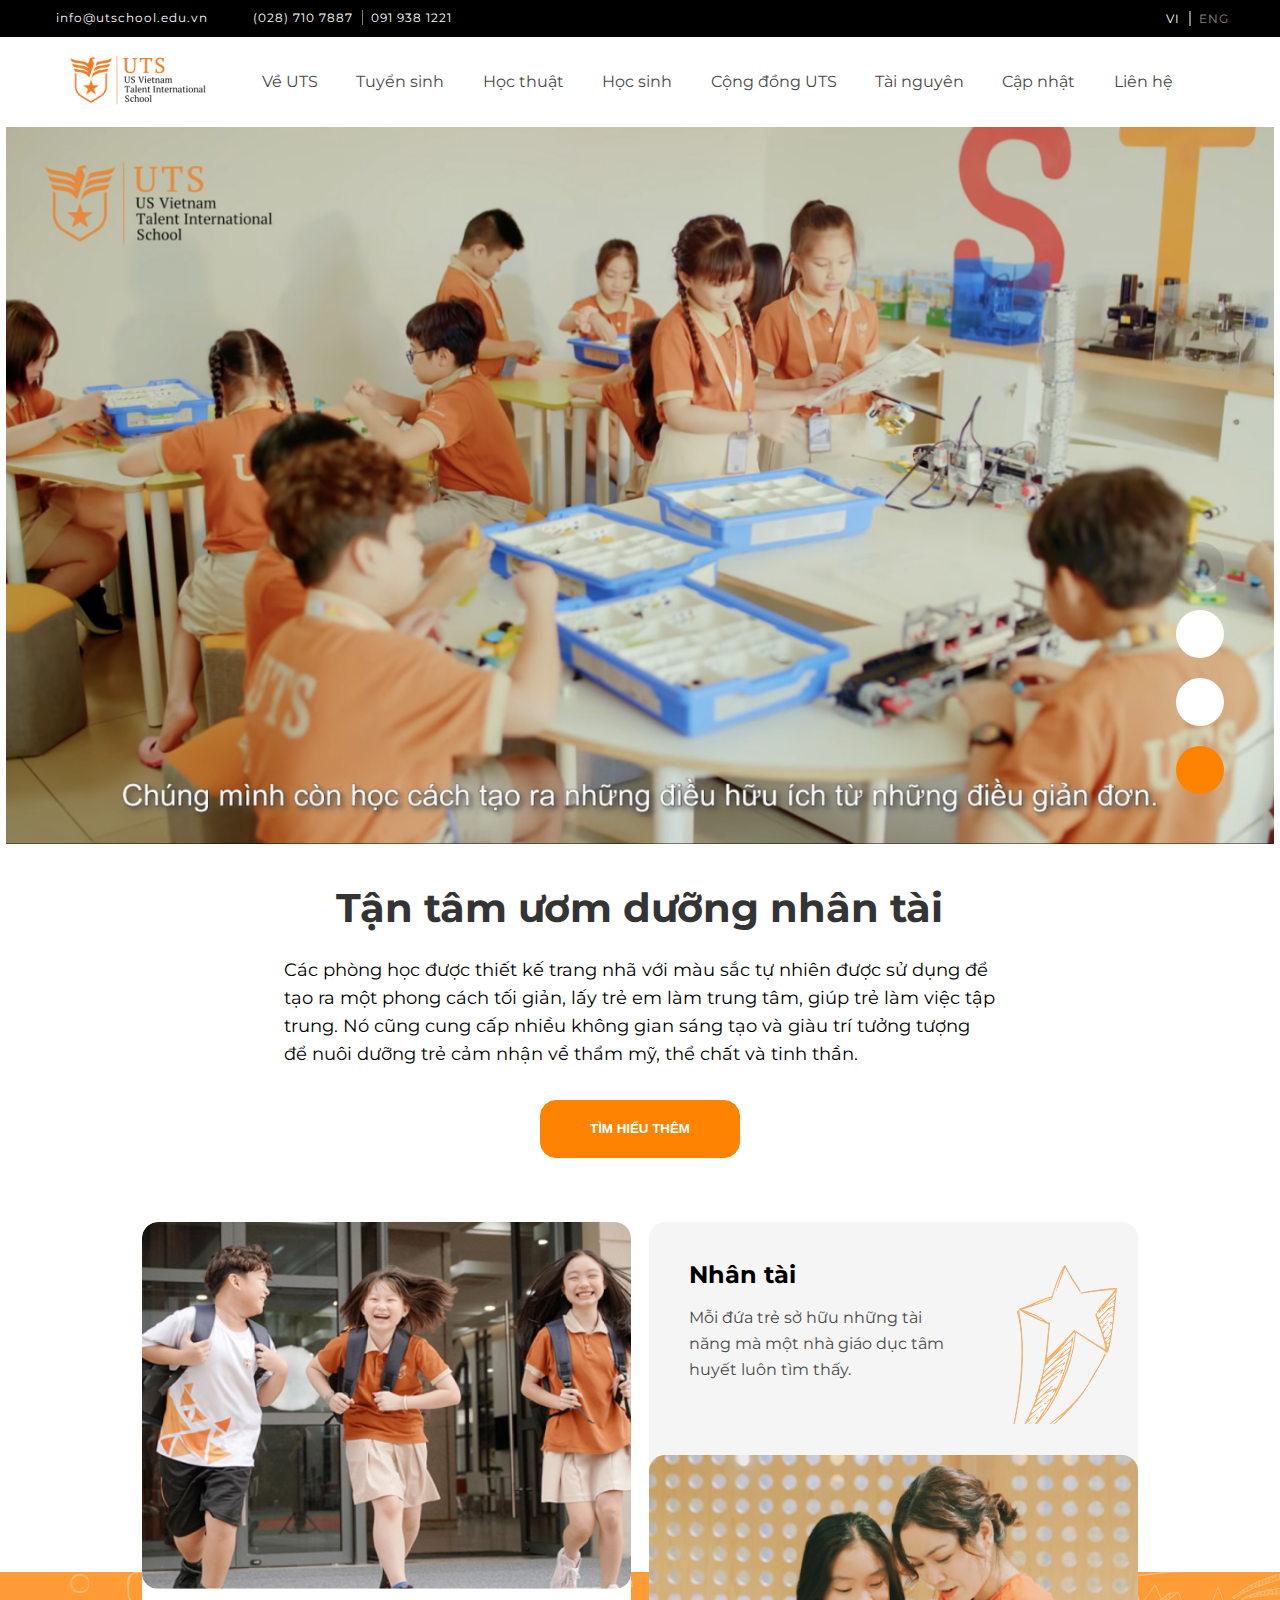
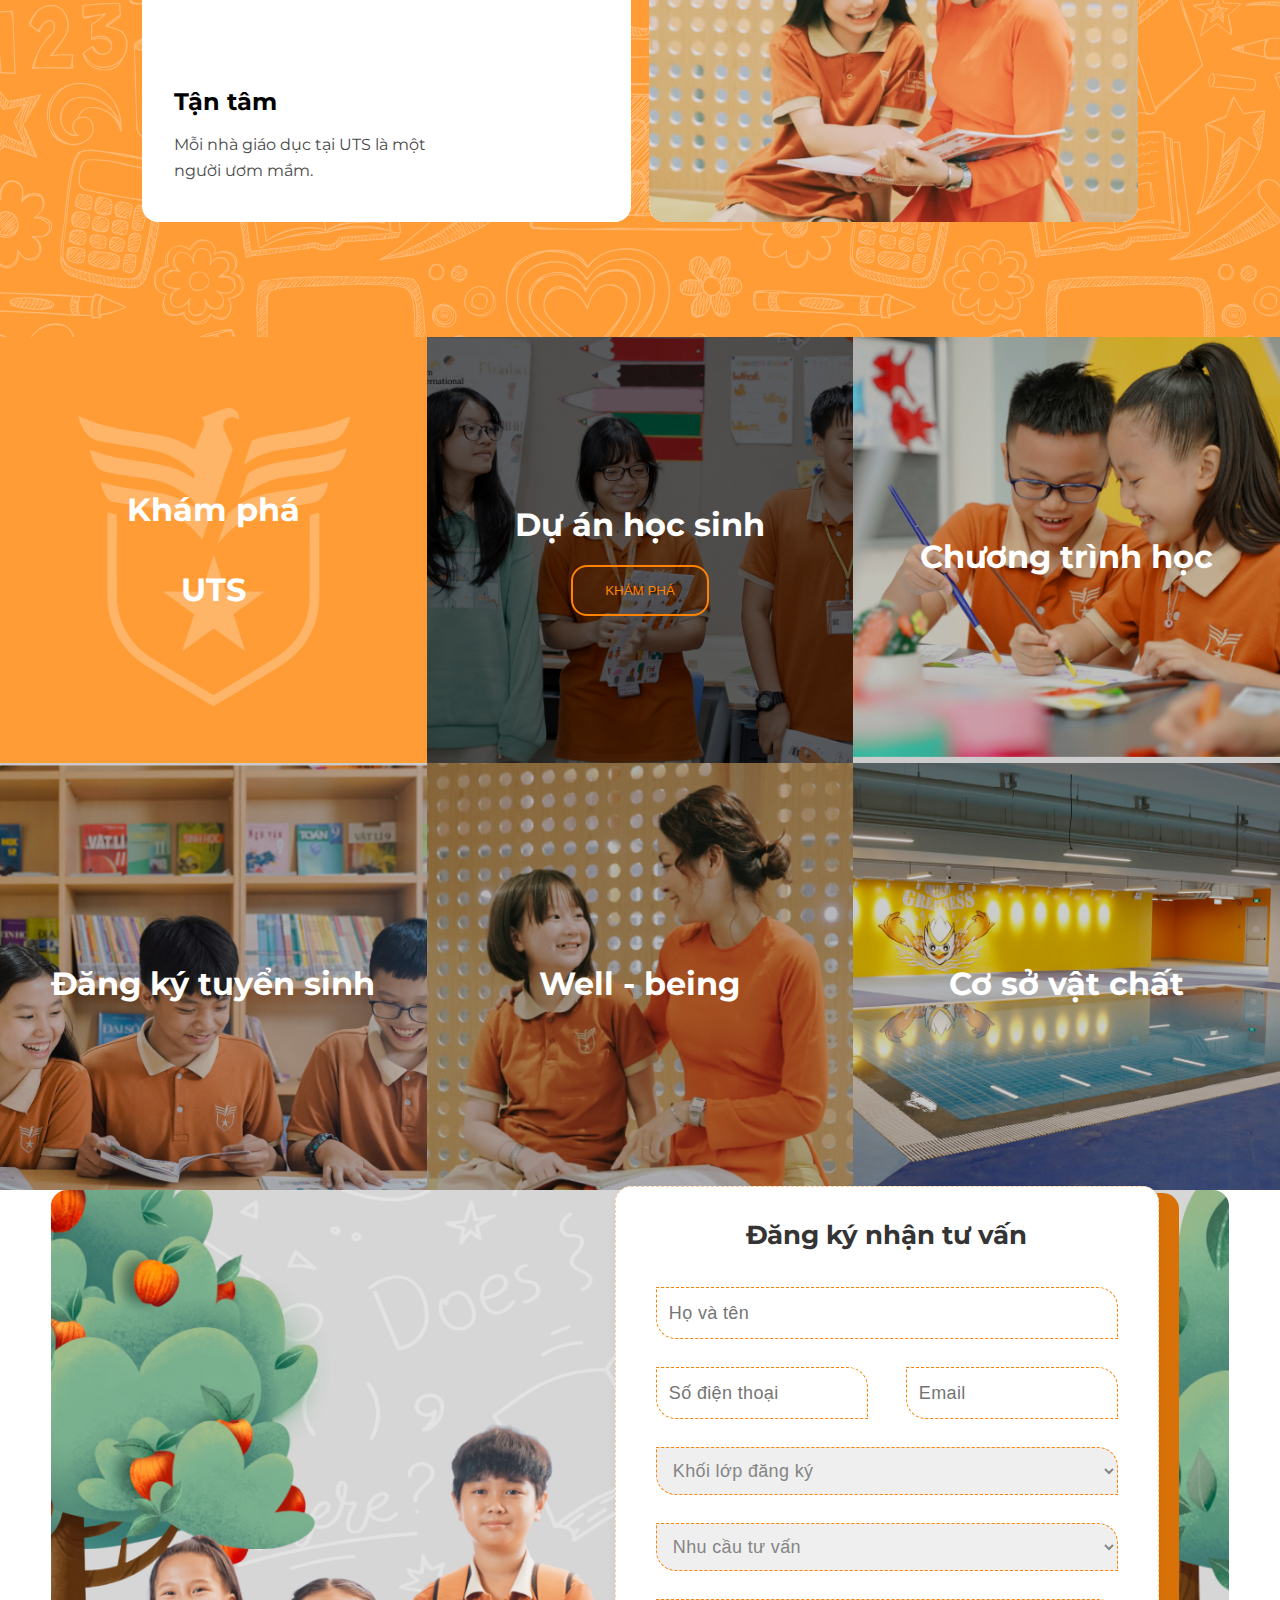
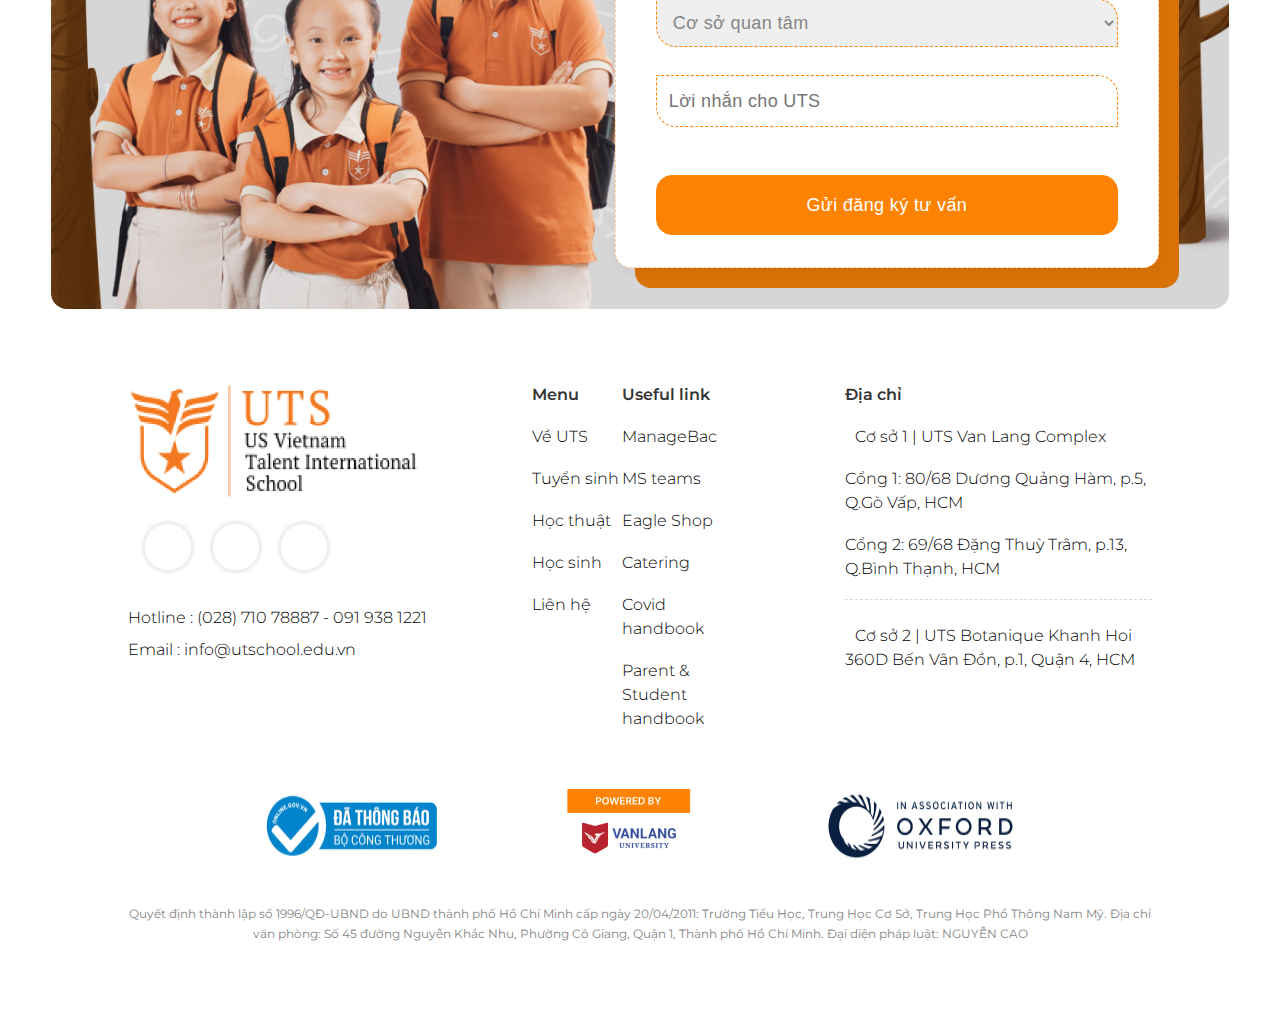
<file: Bài tập bự/index.html>
<!DOCTYPE html>
<html lang="en">

<head>
    <meta charset="UTF-8">
    <meta name="viewport" content="width=device-width, initial-scale=1.0">
    <title>UTS</title>
    <!-- FONT AWE -->
    <link rel="stylesheet" href="https://cdnjs.cloudflare.com/ajax/libs/font-awesome/6.5.1/css/all.min.css"
        integrity="sha512-DTOQO9RWCH3ppGqcWaEA1BIZOC6xxalwEsw9c2QQeAIftl+Vegovlnee1c9QX4TctnWMn13TZye+giMm8e2LwA=="
        crossorigin="anonymous" referrerpolicy="no-referrer" />
    <!-- FONT GG -->
    <link rel="preconnect" href="https://fonts.googleapis.com">
    <link rel="preconnect" href="https://fonts.gstatic.com" crossorigin>
    <link href="https://fonts.googleapis.com/css2?family=Montserrat:wght@300;400;700&display=swap" rel="stylesheet">
    <!-- MAIN CSS -->
    <link rel="stylesheet" href="./css/style.css">
</head>

<body>
    <header>
        <div class="header__top">
            <div class="container">
                <div class="header__left">
                    <a href="mailto:info@utschool.edu.vn" id="mail"> <!--info@utschool.edu.vn-->
                        <i class="fa-regular fa-envelope-open"></i>
                        <span>info@utschool.edu.vn</span>
                    </a>
                    <a href="#" id="phone">
                        <i class="fa-solid fa-phone"></i>
                        <span>(028) 710 7887</span>
                        <span>091 938 1221</span>
                    </a>
                </div>
                <div class="header__right">
                    <a href="">
                        <i class="fa-brands fa-facebook"></i>
                        <i class="fa-brands fa-youtube"></i>
                    </a>
                    <a href="">
                        <i class="fa-solid fa-star"></i>
                        <span>VI</span>
                        <span>ENG</span>
                    </a>
                </div>
            </div>
        </div>
        <div class="header__bottom">
            <div class="container">
                <div class="header__icon">
                    <img src="./img/Logo-UTS-1-2-e1614269011699 1.jpg" alt="nav__icon">
                </div>
                <nav class="header__nav">
                    <div class="desktop__show">
                        <div><a href="#">Về UTS</a></div>
                        <div><a href="#">Tuyển sinh</a></div>
                        <div><a href="#">Học thuật</a></div>
                        <div><a href="#">Học sinh</a></div>
                        <div><a href="#">Cộng đồng UTS</a></div>
                        <div><a href="#">Tài nguyên</a></div>
                        <div><a href="#">Cập nhật</a></div>
                        <div><a href="#">Liên hệ</a></div>
                        <div><a href="#" class="icon-search">
                            <i class="fa-solid fa-magnifying-glass"></i>
                        </a>
                    </div>
                    </div>
                    <div class="tablet__show">
                        <div><a href="#" class="icon-search">
                                <i class="fa-solid fa-magnifying-glass"></i>
                            </a>
                        </div>
                        <div><a href="#" class="icon-menu">
                                <i class="fa fa-bars" aria-hidden="true"></i>
                            </a>
                    </div>
                    </div>
                </nav>
            </div>
        </div>
    </header>
    <section class="carousel">
        <div class="carousel__slide">
            <div class="carousel__icon">
                <a href="#">
                    <i class="fa-solid fa-arrow-up"></i>
                </a>
            </div>
            <div class="carousel__icon">
                <a href="#" class="car-icon-2">
                    <i class="fa-brands fa-facebook-f"></i>
                </a>
            </div>
            <div class="carousel__icon">
                <a href="#" class="car-icon-3">
                    <i class="fa-solid fa-phone"></i>
                </a>
            </div>
            <div class="carousel__icon messenger">
                <a href="#">
                    <i class="fa-brands fa-facebook-messenger"></i>
                </a>
            </div>
        </div>
    </section>
    <section class="intro">
        <div class="intro__title">
            <h2>Tận tâm ươm dưỡng nhân tài</h2>
            <p>Các phòng học được thiết kế trang nhã với màu sắc tự nhiên được sử dụng để tạo ra một phong cách tối
                giản, lấy trẻ em làm trung tâm, giúp trẻ làm việc tập trung. Nó cũng cung cấp nhiều không gian sáng tạo
                và giàu trí tưởng tượng để nuôi dưỡng trẻ cảm nhận về thẩm mỹ, thể chất và tinh thần.</p>
            <button class="btn__moreinfor">TÌM HIỂU THÊM</button>
            <!-- <img src="./img/Vector.jpg" alt="" class="intro--icon"> -->
        </div>
        <div class="intro__content">
            <div class="intro__card card--1">

                <div class="intro__text">
                    <h3>Tận tâm</h3>
                    <p>Mỗi nhà giáo dục tại UTS là một người ươm mầm.</p>
                </div>
                <div class="intro__icon">
                    <img src="./img/pattern__1_-removebg-preview.png" alt="">
                </div>

                <div class="intro__ratio">
                    <img src="./img/content.jpg" alt="">
                </div>
            </div>
            <div class="intro__card card--2">

                <div class="intro__text">
                    <h3>Nhân tài</h3>
                    <p>Mỗi đứa trẻ sở hữu những tài năng mà một nhà giáo dục tâm huyết luôn tìm thấy.</p>
                </div>
                <div class="intro__icon">
                    <img src="./img/pattern__2_-removebg-preview(1).png" alt="">
                </div>

                <div class="intro__ratio">
                    <img src="./img/content(1).jpg" alt="">
                </div>
            </div>
        </div>
    </section>
    <section class="gallery">
        <div class="gallery__item item--1">
            <img src="./img/ga1.jpg" alt="gallery1">
            <div class="gallery__itemcontent cursor__pointer gallery__white-text gallery__btn__explore">
                <p>Khám phá
                    <br>
                    UTS
                </p>
            </div>
        </div>
        <div class="gallery__item item--2">
            <img src="./img/ga2.jpg" alt="gallery2">
            <div class="gallery__itemcontent gallery__btn__explore gallery__white-text">
                <p>Dự án học sinh</p>
                <button class="cursor__pointer">KHÁM PHÁ</button>
            </div>
        </div>
        <div class="gallery__item">
            <img src="./img/ga3.jpg" alt="gallery3">
            <div class="gallery__itemcontent gallery__white-text">
                <p>Chương trình học</p>
            </div>
        </div>
        <div class="gallery__item">
            <img src="./img/ga4.jpg" alt="gallery4">
            <div class="gallery__itemcontent">
                <p>Đăng ký tuyển sinh</p>
            </div>
        </div>
        <div class="gallery__item">
            <img src="./img/ga5.jpg" alt="gallery5">
            <div class="gallery__itemcontent">
                <p>Well - being</p>
            </div>
        </div>
        <div class="gallery__item">
            <img src="./img/ga6.jpg" alt="gallery6">
            <div class="gallery__itemcontent">
                <p>Cơ sở vật chất</p>
            </div>
        </div>
    </section>
    <section class="signup">
        <div class="container">
            <img src="./img/signupbg.jpg" alt="sign up form">
            <div class="signup__content">
                <div class="signup__card">
                    <p>Đăng ký nhận tư vấn</p>
                    <div class="signup__form">
                        <div class="signup__info">
                            <input type="text" name="fullname" placeholder="Họ và tên">
                        <div class="signup__formcontact">
                            <input type="tel" placeholder="Số điện thoại" name="telephonenumber">
                            <input type="email" placeholder="Email" name="mail">
                        </div>
                        <select name="select class" id="">
                            <option value="">Khối lớp đăng ký</option>
                        </select>
                        <select name="select nc" id="">
                            <option value="">Nhu cầu tư vấn</option>
                        </select>
                        <select name="select cs" id="">
                            <option value="">Cơ sở quan tâm</option>
                        </select>
                        <input type="text" name="send-message" id="" placeholder="Lời nhắn cho UTS">
                        </div>
                        <input type="reset" value="Gửi đăng ký tư vấn">
                    </div>
                </div>
                <div class="signup__shadow"></div>
            </div>
        </div>
    </section>
    <footer>
        <div class="container">
            <div class="footer__content">
                <div class="footer__item footer__top">
                    <div class="footer__logo">
                        <img src="./img/footer__logo.png" alt="footer logo">
                    </div>
                    <div class="footer__social">
                        <a href="#"><i class="fa-brands fa-facebook-f"></i></a>
                        <a href="#"><i class="fa-brands fa-youtube"></i></a>
                        <a href="#"><i class="fa-brands fa-instagram"></i></a>
                    </div>
                    <div class="footer__contact">
                        <p>Hotline : (028) 710 78887 - 091 938 1221</p>
                        <p>Email : info@utschool.edu.vn</p>
                    </div>
                </div>
                <div class="footer__item footer__mid">
                    <div class="footer__nav">
                        <nav>
                            <ul>
                                <a href="#">
                                    <li class="footer--active">Menu</li>
                                </a>
                                <a href="#">
                                    <li>Về UTS</li>
                                </a>
                                <a href="#">
                                    <li>Tuyển sinh</li>
                                </a>
                                <a href="#">
                                    <li>Học thuật</li>
                                </a>
                                <a href="#">
                                    <li>Học sinh</li>
                                </a>
                                <a href="#">
                                    <li>Liên hệ</li>
                                </a>
                            </ul>
                        </nav>
                    </div>
                    <div class="footer__nav">
                        <nav>
                            <ul>
                                <a href="#">
                                    <li class="footer--active">Useful link</li>
                                </a>
                                <a href="#">
                                    <li>ManageBac</li>
                                </a>
                                <a href="#">
                                    <li>MS teams</li>
                                </a>
                                <a href="#">
                                    <li>Eagle Shop</li>
                                </a>
                                <a href="#">
                                    <li>Catering</li>
                                </a>
                                <a href="#">
                                    <li>Covid handbook</li>
                                </a>
                                <a href="#">
                                    <li>Parent & Student
                                        handbook</li>
                                </a>
                            </ul>
                        </nav>
                    </div>
                </div>
                <div class="footer__item">
                    <div class="footer__nav">
                        <nav class="footer__nav__address">
                            <ul>
                                <li class="footer--active">Địa chỉ</li>
                                <li><i class="fa-solid fa-location-dot"></i> Cơ sở 1 | UTS Van Lang Complex </li>
                                <li>Cổng 1: 80/68 Dương Quảng Hàm, p.5,
                                    Q.Gò Vấp, HCM</li>
                                <li>Cổng 2: 69/68 Đặng Thuỳ Trâm, p.13,
                                    Q.Bình Thạnh, HCM</li>
                                <li class="dashed-border"></li>
                                <li><i class="fa-solid fa-location-dot"></i> Cơ sở 2 | UTS Botanique Khanh Hoi 360D Bến Vân Đồn, p.1, Quận 4, HCM</li>
                            </ul>
                        </nav>
                    </div>
                </div>
            </div>
            <div class="footer__partner">
                <img src="./img/partner1.jpg" alt="partner1">
                <img src="./img/vanlang.jpg" alt="partner2">
                <img src="./img/partner3.jpg" alt="partner3">
            </div>
            <div class="footer__more">
                <p>Quyết định thành lập số 1996/QĐ-UBND do UBND thành phố Hồ Chí Minh cấp ngày 20/04/2011: Trường Tiểu
                    Học, Trung Học Cơ Sở, Trung Học Phổ Thông Nam Mỹ. Địa chỉ văn phòng: Số 45 đường Nguyễn Khắc Nhu, Phường Cô Giang, Quận 1, Thành phố Hồ Chí Minh.
                    Đại diện pháp luật: NGUYỄN CAO </p>
            </div>
        </div>
    </footer>
</body>

</html>
</file>
<file: Bài tập bự/css/style.css>
* {
    margin: 0;
    padding: 0;
    box-sizing: border-box;
}

body,
html {
    font-family: 'Montserrat', sans-serif;
    background-color: white;
    font-size: 16px;
    /* max-width: 1440px; */
}

.container {
    width: 92%;
    margin: auto;
}

a {
    text-decoration: none;
}

li {
    list-style: none;
}

.cursor__pointer {cursor:pointer;}

/* HEADER */
.header__top {
    letter-spacing: 1px;
    padding: 8px 0;
    background-color: #000;
}

.header__top .container {
    display: flex;
    justify-content: space-between;
}

.header__top a {
    color: white;
    font-size: 12px;
    line-height: 20px;
}

.header__left a {
    margin-right: 40px;
}

.header__left {
    display: flex;
    justify-content: space-between;
}

.header__left i {
    margin-right: 5px;
}

.header__left #phone span:first-of-type {
    padding-right: 5px;
}

.header__left #phone span:last-of-type {
    border-left: 1px solid gray;
    padding-left: 8px;
}

#phone span{
    text-wrap: nowrap;
}

.header__right a:first-of-type {
    margin-right: 10px;
}

.header__right i {
    margin-right: 5px;
    font-size: 16px;
}

.header__right span:first-of-type {
    padding-right: 5px;
}

.header__right span:last-of-type {
    border-left: 2px solid white;
    padding-left: 8px;
    opacity: 0.5;
}

.header__bottom {
    background-color: #fff;
    padding: 16px 0;
    
}

.header__bottom .container {
    display: flex;
    justify-content: space-around;
    align-items: center;
    gap: 20px;
}

.header__nav .desktop__show{
    display: flex;
    align-items: center;
    gap: 3vw;

}

/* .desktop__show a{cursor:pointer;} */

.header__nav > .tablet__show{
    display: none
}
.header__bottom nav a {
    color: #494949;
    line-height: 26px;
}

.header__bottom nav i {
    color: #858585;
    font-size: 20px;
}

/* CAROUSEL */
.carousel {
    
    width: 99vw;
    height: 56vw;
    background-image: url(../img/image43.jpg);
    background-size: cover;
    position: relative;
    margin: auto;
}

.carousel__slide {
    position: absolute;
    bottom: 50px;
    right: 50px;
}

.carousel__icon {
    width: 48px;
    height: 48px;
    line-height: 48px;
    border-radius: 50%;
    background-color: #fff;
    text-align: center;
    
}

.carousel__icon:not(.messenger) {
    margin-bottom: 20px;
}

.carousel__icon{
    transition:all 0.5s ;
}
.carousel__icon:hover{
    transform: scale(1.2);
}
.carousel__icon:first-of-type:hover{
    background-color: #FF8302;
}
.car-icon-2,
.car-icon-3 {
    color: #FF8302;
}
.car-icon-2 i{
    transform: scale(1.2);
}

.carousel__icon:last-of-type {
    background-color: #FF8302;
}

.carousel__icon:last-of-type a {
    color: white;
}

.carousel__icon:first-of-type {
    background-color: rgba(0, 0, 0, 0.1);
}

.carousel__icon:first-of-type a {
    color: #fff;
    font-size: 25px;
}

.carousel__icon:last-of-type a {
    font-size: 25px;
}

.car-icon-3 {
    font-size: 20px;
}

/* INTRO */
.intro {
    background-image: url(../img/Untitled.jpg);
    height: fit-content;
    position: relative;
}

.intro__title {
    text-align: center;
    width: calc(8000%/144);
    margin: auto;
    padding-top: 40px;
}

.btn__moreinfor{
    transition:all 0.5s ;
}
.btn__moreinfor:hover{
    background-color: white;
    color: #FF8302;
    
}

.intro__title h2 {
    color: #343434;
    font-size: 40px;
    line-height: 48px;
    font-weight: bold;
}

.intro__title p {
    text-align: left;
    line-height: 28px;
    font-size: 18px;
    font-weight: normal;
    margin: 24px 0 32px;
}

.intro__title button {
    padding: 16px 32px;
    border: 1px solid #FF8302;
    border-radius: 16px;
    background-color: #FF8302;
    color: #fff;
    font-weight: bold;
    line-height: 24px;
    width: 28%;
    cursor: pointer;
}

.intro__title img {
    position: absolute;
    bottom: 1035px;
    left: 1035px;
}

.intro__content {
    width: calc(11200%/144);
    margin: auto;
    padding: 64px 0 115px;
    display: grid;
    grid-template-columns: repeat(2, 1fr);
    gap: 18px;
}

.intro__card {
    height: 600px;
    background-color: white;
    border-radius: 16px;
    position: relative;
    overflow: hidden;
}

.intro__text {
    width: 270px;
    height: 104px;
}

.intro__text h3 {
    font-size: 24px;
    line-height: 41px;
    font-weight: bold;
    margin-bottom: 10px;
}

.intro__text p {
    line-height: 26px;
    color: #494949;
}

.card--1 .intro__ratio img {
    position: absolute;
    top: 0;
    left: 0;
    border-radius: 16px;
    width: 100%;
    object-fit: cover;
    max-height: 400px;
}

.card--1 .intro__text {
    position: absolute;
    bottom: 37px;
    left: 32px;
}

.card--2 {
    background-color: #F5F5F5;
}

.card--2 .intro__text {
    position: absolute;
    top: 32px;
    left: 40px;
}

.card--2 .intro__icon img {
    position: absolute;
    top: 42px;
    right: 20px;
}

.card--2 .intro__ratio img {
    position: absolute;
    bottom: 0;
    right: 0;
    border-radius: 16px;
    width: 100%;
    object-fit: cover;
    max-height: 400px;
}

/* GALLERY */
.gallery {
    display: grid;
    grid-template-columns: repeat(3, 1fr);
}

.gallery__item {
    position: relative;
}

.gallery__item img {
    width: 100%;
    height: 100%;
    display: block;
}

.gallery__itemcontent {
    width: 100%;
    height: 100%;
    position: absolute;
    line-height: 100px;
    top: 0;
    right: 0;
    text-align: center;
    background-color: #00000033;
}

.gallery__itemcontent p {
    color: #fff;
    font-size: 32px;
    font-weight: bold;
}

.gallery__itemcontent:not(.gallery__btn__explore) p{
    position: relative;
    top: 40%;
    left: 10%;
    width: 80%;
}

.item--1 .gallery__itemcontent {
    display: flex;
    justify-content: center;
    align-items: center;
    line-height: 80px;
    font-size: 56px;
    background-color: transparent;
}

/* make it smoother*/
.gallery__itemcontent p, .gallery__itemcontent, .gallery__itemcontent p{
    transition: 0.7s;
}
.gallery__itemcontent p:hover{
    
    transform: scale(1.4);
    color: #FF8302;
}

.gallery__white-text p{
    color: #ffffff !important;
}

/* so confusing huhu */

.item--2 .gallery__itemcontent {
    display: flex;
    flex-direction: column;
    justify-content: center;
    align-items: center;
    background-color: #000000A3;
    line-height: 80px;
}

.item--2 .gallery__itemcontent button {
    padding: 16px 32px;
    border: 2px solid #FF8302;
    border-radius: 16px;
    color: #FF8302;
    background-color: transparent;
    transition: all 0.7s;
}

.item--2 .gallery__itemcontent button:hover {
    background-color: #FF8302;
    color: #fff;
}

/* SIGNUP */
.signup .container {
    position: relative;
    
}

.signup img {
    width: 100%;
    border-radius: 16px;
}


.signup__card {
    position: absolute;
    right: 70px;
    bottom: 45px;
    z-index: 10;
    width: 544px;
    display: flex;
    flex-direction: column;
    justify-content: center;
    align-items: center;
    gap: 32px;
    padding: 28px 40px 32px 40px;

    border-radius: 16px;
    border: 1px dashed var(--Orange-03, #FFCD9A);
    background: var(--Shade-10, #FFF);
    box-shadow: 0px 4px 12px 0px rgba(0, 0, 0, 0.04);
}

/* add border for each element in .signup__info*/
.signup__info *:not(.signup__formcontact){
    border: dashed 1.5px #FF8302;
    padding: 12px;
    border-top-right-radius: 20px 20px;
    border-bottom-left-radius: 20px 20px;
}

.signup__content input,
.signup__content select {
    display: block;
}

.signup__card p {
    color: var(--Shade-01, #343434);
    text-align: center;
    font-size: 26px;
    font-style: normal;
    font-weight: 700;
    line-height: 40px;
}

.signup__form {
    display: flex;
    flex-direction: column;
    align-items: flex-start;
    gap: 48px;
    
}

.signup__info {
    display: flex;
    width: 100%;
    flex-direction: column;
    align-items: flex-start;
    gap: 28px;
}

.signup__form input,
.signup__form select {
    border: #FFF;
    padding: 20px 0 5px;
    color: var(--Shade-03, #858585);
    font-size: 18px;
    font-style: normal;
    font-weight: 400;
    line-height: 26px;
    letter-spacing: 0.36px;
}

.signup__info input[name='fullname'] {
    width: 100%;
}

.signup__formcontact {
    display: flex;
    justify-content: flex-start;
    gap: 38px;
    width: 100%;
}

.signup__info select {
    width: 100%;
}

.signup__info select:first-of-type,
.signup__info input[name='send-message'] {
    /* border-bottom: 1px solid #E6E6E6; */
    width: 100%;
}

.signup__form input[type='reset'] {
    cursor: pointer;
    width: 100%;
    padding: 16px 32px;
    border: 1px solid #FF8302;
    border-radius: 16px;
    background-color: #FF8302;
    color: #fff;
    transition: all 0.5s;
}

.signup__form input[type='reset']:hover {
    background-color: transparent;
    color: #FF8302;
}

.signup__shadow {
    position: absolute;
    right: 50px;
    bottom: 25px;
    width: 544px;
    height: 695px;
    border-radius: 16px;
    background: #D87208;
}

/* FOOTER */
footer {
    padding: 70px 0 ;
}

footer .container {
    width: 80%;
}

.footer__content {
    display: flex;
    justify-content: space-between;
    
    font-weight: 300;
}

.footer__item {
    font-size: 16px;
    line-height: 24px;
    width: 30%;
}

.footer__logo,
.footer__contact,
.footer__social {
    margin-bottom: 24px;
}

.footer__top{
    margin-right: 40px;
}

.footer__logo {
    height: 116px;
    width: auto;
    
}

.footer__logo img {
    width: auto;
    max-width: 290px;
    height: 100%;
}


.footer__social a {
    display: inline-block;
    margin-left: 16px;
    width: 48px;
    height: 48px;
    line-height: 48px;
    border-radius: 50%;
    box-shadow: 0px 0px 5px rgba(0, 0, 0, 0.2);
    border: 1px solid #edececef;
    font-size: 16px;
    color: #FF8302;
    text-align: center;
}

.footer__contact {
    line-height: 32px;
}

.footer__mid {
    display: flex;
    /* justify-content: space-around; */
    width: 25%;
}

.footer__mid .footer__nav {
    width: 35%;
}

.footer__mid .footer__nav:last-of-type {
    width: 50%;
}

.footer__nav .footer--active {
    color: #343434;
    font-weight: 600;
}

.footer__nav li {
    margin-bottom: 18px;
    color: #000;
}

.footer__item:last-of-type .dashed-border {
    border-bottom: 1px dashed #D9D9D9;
    margin-bottom: 24px;
}

.footer__item:last-of-type i {
    color: #858585;
    margin-right: 10px;
}

.footer__partner {
    display: flex;
    justify-content: space-evenly;
    margin: 40px 0;
}

.footer__more {
    color: #858585;
    font-size: 12px;
    line-height: 20px;
    text-align: center;

}

/* Tablet */
@media only screen and (max-width: 950px){
    .gallery *,
    .intro__content,
    /* .footer__item:first-of-type, */
    .intro--icon,
    .signup__shadow,
    .carousel__icon,
    .header__nav > .desktop__show
    {
        display: none;
    }

    .intro{
        height: 700px;
    }
    .header__nav > .tablet__show {
        display: flex;
        justify-self: end;
        gap: 2vw;
    }
    .header__bottom .container{
        justify-content: space-between;
    }
    .footer__content{
        
        /* justify-content: space-around; */
        /* width: max-content; */
        flex-direction: column;
        margin: 15vw;
       
        
    }

    .footer__nav__address, .footer__item:last-of-type, .footer__top{
        width: 60vw;
    }

    
    .footer__mid{
        width: fit-content;
        /* align-self: start; */

        column-gap: 4vw;
        /* margin: 10px 0 10px 50px; */
       
    }


    .footer__partner img{
        transform: scale(0.7);
    }
    /* .footer__logo{
        height: auto;
        width: 40vw;
    } */
   

    .signup__card{
        bottom: 10px;
        max-height: 800px;
        left: 50%;
        transform: translateX(-50%);
        width: 70vw;
        box-shadow: 0 0 5px #FF8302;
        
    }
    /* fix bug .signup__card */
    .intro__title{
        position: absolute;
        left: 50%;
        transform: translateX(-50%);
        width: 90%;
        
    }
    .signup__info{
        width: 60vw;
    }
    .signup__formcontact{
        width: 60vw;
        flex-direction: column;
    }
    
}
/* fix a .signup__card bug */
@media (max-width:780px) {
    .intro{
        height: 900px;
    }
}

@media (max-width:600px) {
    .intro{
        height: 1100px;
    }
}


@media only screen and (max-width:430px) {
    .header__top,
    .intro,
    .signup,
    .carousel
    {
        display: none;
    }
    
    .footer__social *{
        margin-bottom: 20px;
    }
    .footer__partner{
        transform: scale(0.7);
    }
    .footer__mid{
        column-gap: 16px;
    }
    .footer__logo img, .footer__logo{
        width: 70vw;
        height: auto;
        transform: translateX(-4%);
        min-width: 150px;
    }
}

@media (min-width:950px) {
    .signup__form, .signup__formcontact > *{
        width: 100%;
    }
}
</file>
